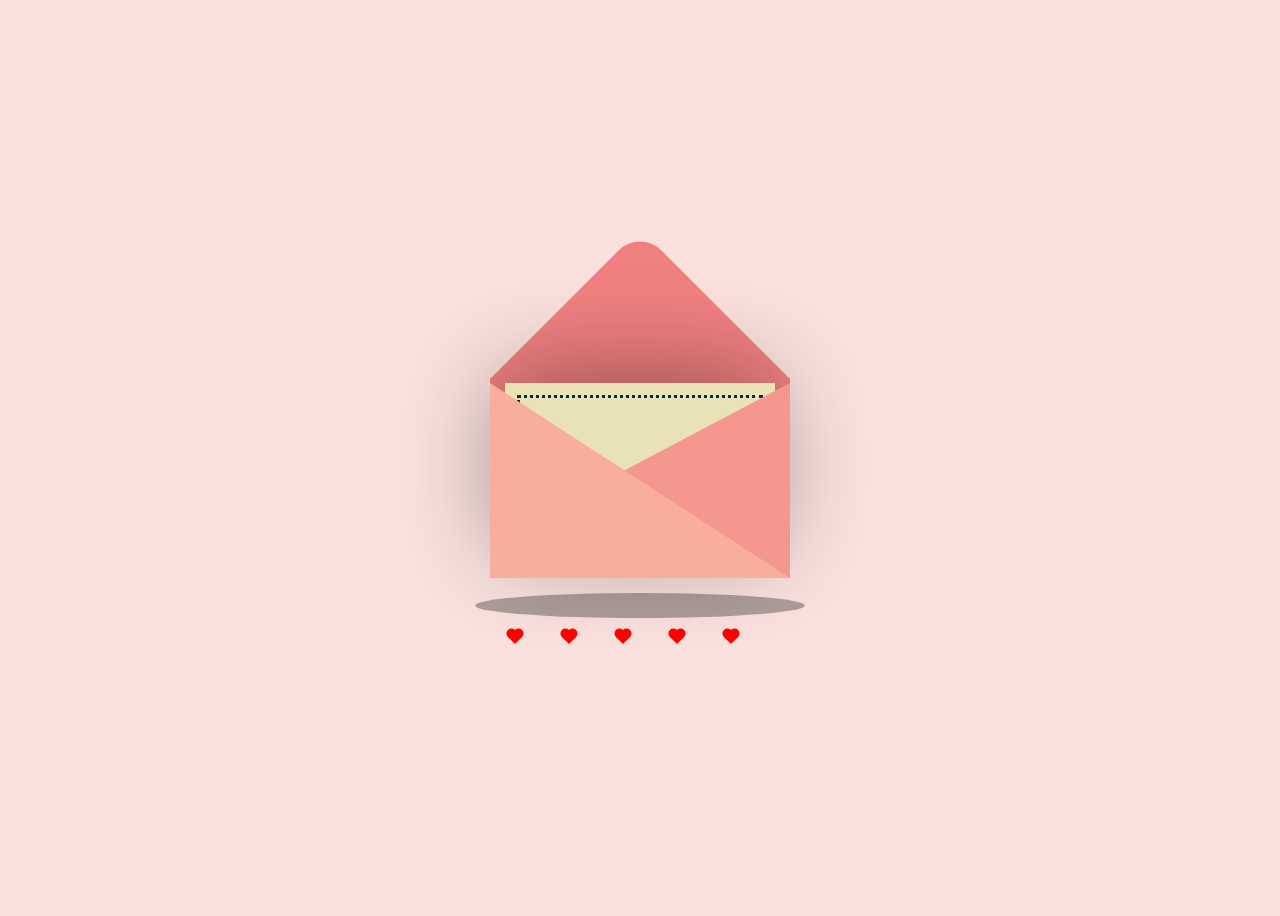
<file: index.html>
<!DOCTYPE html>
<html lang="en">
<head>
    <meta charset="UTF-8">
    <meta name="viewport" content="width=device-width, initial-scale=1.0">
    <link rel="stylesheet" href="style.css">
    <title>hbd lovey</title>
</head>
<body>
    <div class="container">  
        <a href="letter.html" class="valentines-link"> <!-- Add link here -->
            <div class="valentines">
                <div class="envelope"></div>
                <div class="front"></div>
                <div class="card">
                    <div class="text"></div>
                    <div class="heart"></div>
                </div>
                <div class="hearts">
                    <div class="one"></div>
                    <div class="two"></div>
                    <div class="three"></div>
                    <div class="four"></div>
                    <div class="five"></div>
                </div>
            </div>
        </a>
        <div class="shadow"></div>

        <h3>HAPPY BIRTHDAY MADAM KIM</h3>
    </div>
    
</body>
</html>
</file>
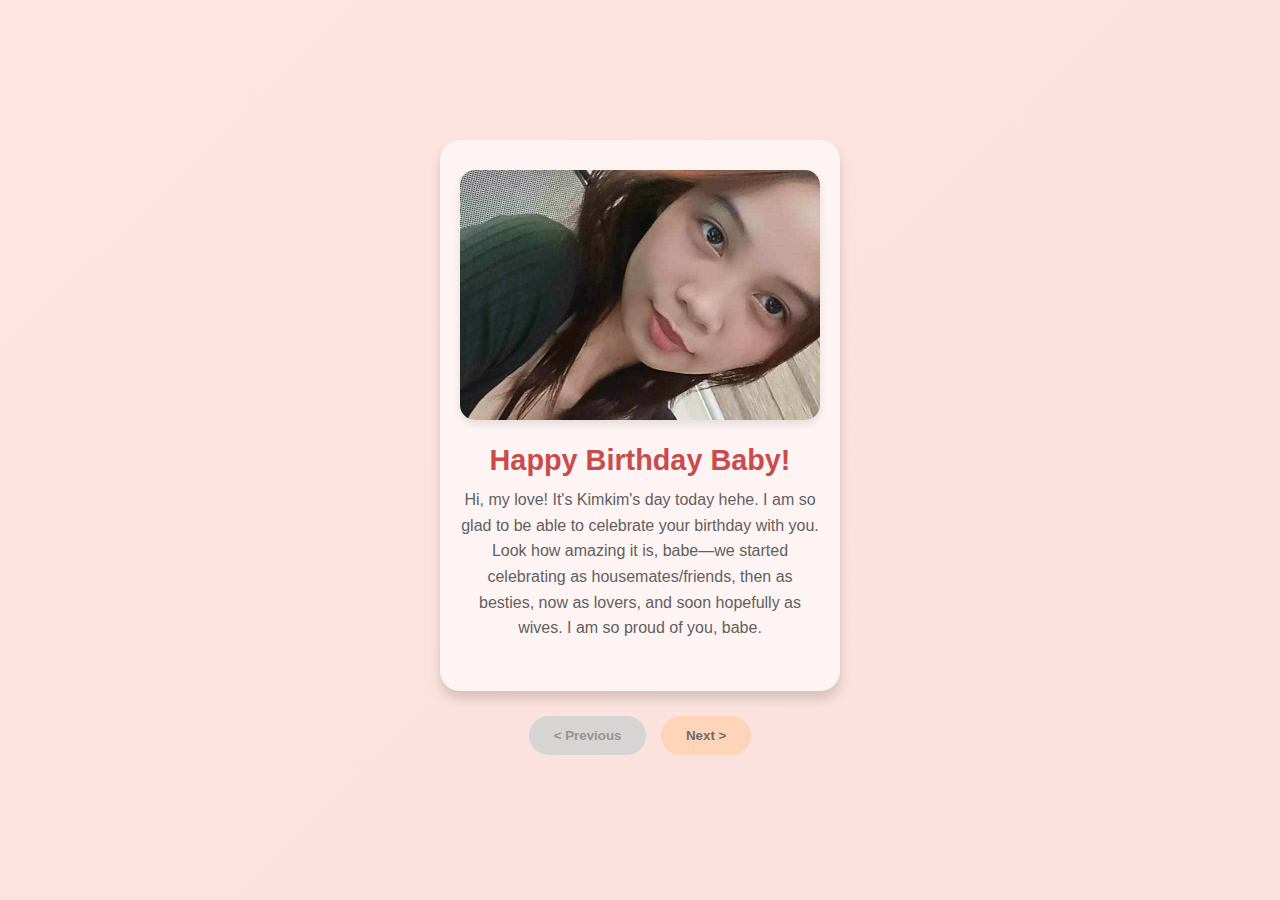
<file: letter.html>
<!DOCTYPE html>
<html lang="en">
<head>
  <meta charset="UTF-8">
  <meta name="viewport" content="width=device-width, initial-scale=1.0">
  <link rel="stylesheet" href="hbd.css">
  <title>hbd lovey</title>
</head>
<body>
  <div class="pagination-container">
    <div class="card active" id="page-1">
      <img src="src/image.png" alt="Birthday cake with candles" class="birthday-img">
      <div class="birthday-text">
        <h1>Happy Birthday Baby!</h1>
        <p>Hi, my love! It's Kimkim's day today hehe. I am so glad to be able to celebrate your birthday with you.
            Look how amazing it is, babe—we started celebrating as housemates/friends, then as besties, now as lovers, 
            and soon hopefully as wives. I am so proud of you, babe.</p>
      </div>
    </div>
    <div class="card" id="page-2">
      <img src="src/image.png" alt="Birthday balloons" class="birthday-img">
      <div class="birthday-text">
        <h1></h1>
        <p>Hi, my love! It's Kimkim's day today hehe. I am so glad to be able to celebrate your birthday with you.
            Look how amazing it is, babe—we started celebrating as housemates/friends, then as besties, now as lovers, 
            and soon hopefully as wives. I am so proud of you, babe.</p>
      </div>
    </div>
    <div class="card" id="page-3">
      <!-- <img src="" alt="Birthday presents" class="birthday-img"> -->
      <div class="birthday-text">
        <h1>Make a Wish!</h1>
        <p>This is Page 3. Let’s celebrate your amazing journey.</p>
      </div>
    </div>
    <div class="navigation">
      <button id="prev">&lt; <a href="index.html"></a>Previous</button>
      <button id="next">Next &gt;</button>
    </div>
  </div>

  <script src="pagnation.js"></script>
</body>
</html>
</file>
<file: style.css>
body {
    display: flex;
    justify-content: center;
    align-items: center;
    height: 100vh;
    background-color: #fae1dd;
  }

  
  .container {
    position: relative;
  }
  
  
  
  .valentines {
    position: relative;
    top:50px;
    cursor: pointer;
    animation: up 3s linear infinite;
  }
  
  @keyframes up {
    0%, 100% {
      transform: translateY(0);
    }
    50% {
      transform: translateY(-30px);
    }
  }
  
  
  .envelope {
    position: relative;
    width: 300px;
    height:200px;
    background-color: #f08080; 
  }
  
  .envelope:before {
    background-color: #f08080; 
    content:"";
    position: absolute;
    width: 212px;
    height: 212px;
    transform: rotate(45deg);
    top:-105px;
    left:44px;
    border-radius:30px 0 0 0;
  }
  
  .card {
    position: absolute;
    background-color: #eae2b7;
    width: 270px;
    height: 170px;
    top:5px;
    left:15px;
    box-shadow: -5px -5px 100px rgba(0,0,0,0.4); 
  }
  
  .card:before {
    content:"";
    position: absolute;
    border:3px solid #003049;
    border-style: dotted;
    width: 240px;
    heighT: 140px;
    left:12px;
    top:12px;
  }
  
  .text {
    position: absolute;
    font-family: 'Brush Script MT', cursive;
    font-size: 28px;
    text-align: center;
    line-height:25px;
    top:19px;
    left:85px;
    color: #003049;
  }
  
  .heart {
    background-color: #d62828;
    display: inline-block;
    height: 50px;
    margin: 0 10px;
    position: relative;
    top: 110px;
    left:105px;
    transform: rotate(-45deg);
    width: 50px;
  }
  
  .heart:before,
  .heart:after {
    content: "";
    background-color: #d62828;
    border-radius: 50%;
    height: 30px;
    position: absolute;
    width: 40px;
  }
  
  .heart:before {
    top: -15px;
    left: 0;
  }
  
  .heart:after {
    left: 15px;
    top: 0;
  }
  
  .hearts {
    position: absolute  
  }
  
  .one, .two, .three, .four, .five {
    background-color: red;
    display: inline-block;
    height: 10px;
    margin: 0 10px;
    position: relative;
    transform: rotate(-45deg);
    width: 10px;
    top:50px;
  }
  
  .one:before,
  .one:after, .two:before, .two:after, .three:before, .three:after, .four:before, .four:after, .five:before, .five:after {
    content: "";
    background-color: red;
    border-radius: 50%;
    height: 10px;
    position: absolute;
    width: 10px;
  }
  
  .one:before, .two:before, .three:before, .four:before, .five:before {
    top: -5px;
    left: 0;
  }
  
  .one:after, .two:after, .three:after, .four:after, .five:after {
    left: 5px;
    top: 0;
  }
    
  .one {
    left:10px;
    animation: heart 1s ease-out infinite; 
  }
  
  .two {
    left:30px;
    animation: heart 2s ease-out infinite; 
  }
  
  .three {
    left:50px;
    animation: heart 1.5s ease-out infinite;
  }
  
  .four {
    left:70px;
    animation: heart 2.3s ease-out infinite;
  }
  
  .five {
    left:90px;
    animation: heart 1.7s ease-out infinite;
  }
  
  @keyframes heart {
    0%{
      transform: translateY(0) rotate(-45deg) scale(0.3);
      opacity: 1;
    }
    100%{
      transform: translateY(-150px) rotate(-45deg) scale(1.3);
      opacity: 0.5;
    }
  }
  
  .front {
    position: absolute;
    border-right: 180px solid #f4978e;
    border-top: 95px solid transparent;
    border-bottom: 100px solid transparent;
    left:120px;
    top:5px;
    width:0;
    height:0;
    z-index:10;
  }
  
  .front:before {
    position: absolute;
    content:"";
    border-left: 300px solid #f8ad9d;
    border-top: 195px solid transparent;
    left:-120px;
    top:-95px;
    width:0;
    height:0;
  }
  
  .shadow {
    position: absolute;
    width: 330px;
    height: 25px;
    border-radius:50%;
    background-color: rgba(0,0,0,0.3);
    top:265px;
    left:-15px;
    animation: scale 3s linear infinite;
    z-index:-1;
  }
  
  @keyframes scale {
    0%, 100% {
      transform: scaleX(1);
    }
    50% {
      transform: scaleX(0.85);
    }
  }
</file>
<file: hbd.css>
body {
    font-family: 'Open Sans', sans-serif;
    margin: 0;
    padding: 0;
    display: flex;
    justify-content: center;
    align-items: center;
    min-height: 100vh;
    background: linear-gradient(135deg, #FFE4E1 0%, #FAE1DD 100%);
  }
  
  .pagination-container {
    position: relative;
    width: 400px;
    text-align: center;
  }
  
  .card {
    display: none; /* Hide all cards by default */
    background: #FFF4F4;
    border-radius: 20px;
    box-shadow: 0 8px 12px rgba(0, 0, 0, 0.15);
    text-align: center;
    padding: 30px 20px;
    animation: fadeIn 0.5s ease-in-out;
  }
  
  .card.active {
    display: block; /* Show only the active card */
  }
  
  .birthday-img {
    width: 100%;
    height: 250px;
    object-fit: cover;
    border-radius: 15px;
    box-shadow: 0 4px 8px rgba(0, 0, 0, 0.1);
  }
  
  .birthday-text h1 {
    color: #C94C4C;
    margin: 20px 0 10px;
    font-size: 1.8rem;
    font-weight: bold;
  }
  
  .birthday-text p {
    margin: 10px 0 20px;
    color: #5F5F5F;
    font-size: 1rem;
    line-height: 1.6;
  }
  
  .navigation {
    margin-top: 20px;
  }
  
  button {
    background: #FFD3B6;
    opacity: 0.9;
    color: #5F5F5F;
    font-weight: bold;
    border: none;
    padding: 12px 25px;
    margin: 5px;
    cursor: pointer;
    border-radius: 30px;
    transition: all 0.3s ease;
  }
  
  button:disabled {
    background: #D3D3D3;
    color: #8B8B8B;
    cursor: not-allowed;
  }
  
  button:hover:not(:disabled) {
    background: #FFC0CB;
    transform: scale(1.05);
  }
  
  @media (max-width: 480px) {
    .pagination-container {
      width: 90%;
    }
  
    .card {
      padding: 20px 15px;
    }
  
    .birthday-text h1 {
      font-size: 1.5rem;
    }
  
    button {
      padding: 10px 20px;
    }
  }
  
  /* Add subtle fade-in animation for cards */
  @keyframes fadeIn {
    from {
      opacity: 0;
      transform: scale(0.95);
    }
    to {
      opacity: 1;
      transform: scale(1);
    }
  }
</file>
